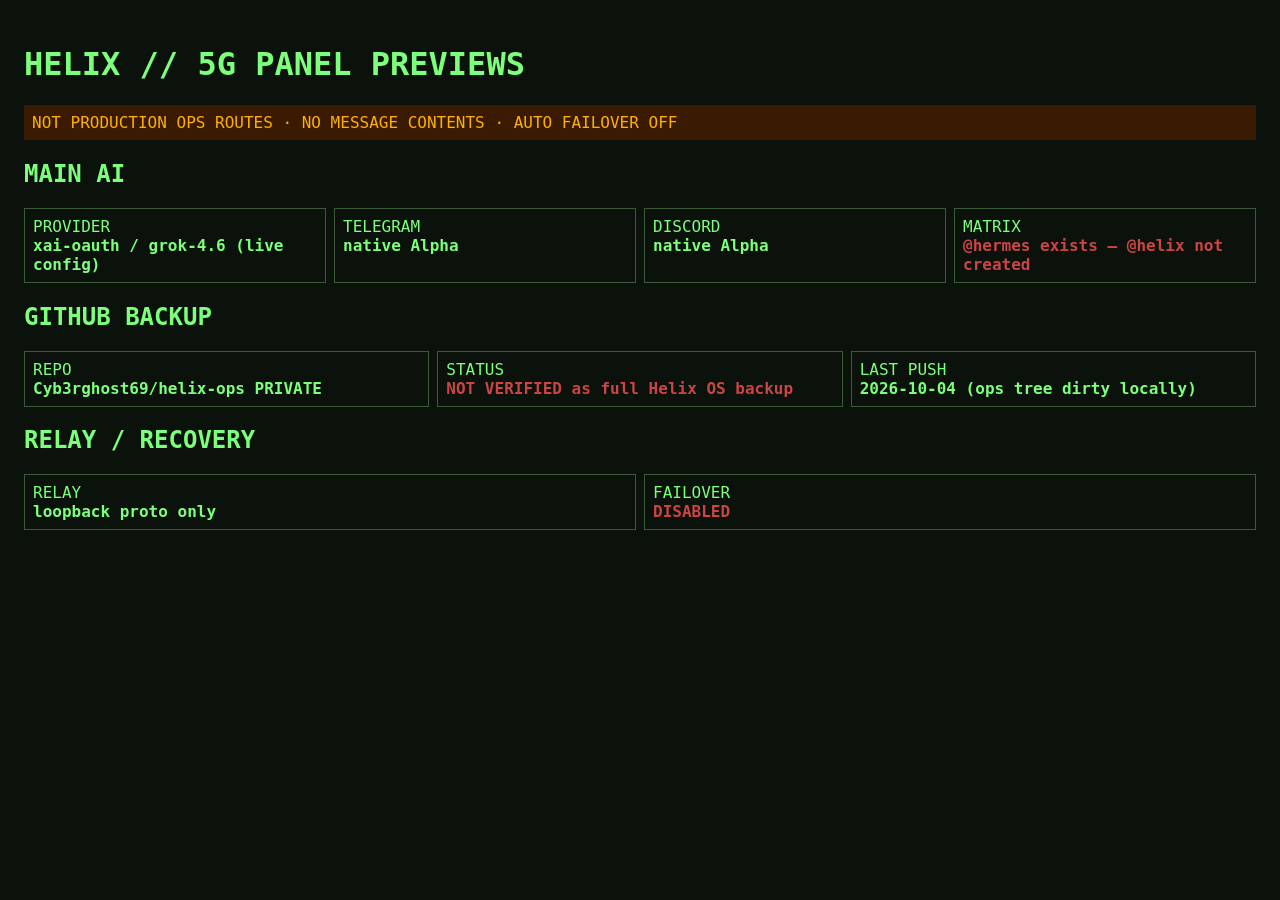
<file: relay/ha-fence-proto/preview-5g.html>
<!DOCTYPE html>
<html lang="en">
<head>
<meta charset="utf-8"/>
<title>HELIX 5G PREVIEWS (SIM)</title>
<style>
 body{background:#0b120b;color:#7CFF7A;font-family:ui-monospace,monospace;padding:16px}
 .banner{background:#3a1a00;color:#ffb000;padding:8px}
 .grid{display:grid;grid-template-columns:repeat(auto-fit,minmax(150px,1fr));gap:8px;margin:12px 0}
 .card{border:1px solid #3a5a3a;padding:8px}
 b{display:block}
 .miss{color:#c44}
 .ok{color:#7CFF7A}
</style>
</head>
<body>
<h1>HELIX // 5G PANEL PREVIEWS</h1>
<div class="banner">NOT PRODUCTION OPS ROUTES · NO MESSAGE CONTENTS · AUTO FAILOVER OFF</div>
<h2>MAIN AI</h2>
<div class="grid">
 <div class="card">PROVIDER <b>xai-oauth / grok-4.6 (live config)</b></div>
 <div class="card">TELEGRAM <b class="ok">native Alpha</b></div>
 <div class="card">DISCORD <b class="ok">native Alpha</b></div>
 <div class="card">MATRIX <b class="miss">@hermes exists — @helix not created</b></div>
</div>
<h2>GITHUB BACKUP</h2>
<div class="grid">
 <div class="card">REPO <b>Cyb3rghost69/helix-ops PRIVATE</b></div>
 <div class="card">STATUS <b class="miss">NOT VERIFIED as full Helix OS backup</b></div>
 <div class="card">LAST PUSH <b>2026-10-04 (ops tree dirty locally)</b></div>
</div>
<h2>RELAY / RECOVERY</h2>
<div class="grid">
 <div class="card">RELAY <b>loopback proto only</b></div>
 <div class="card">FAILOVER <b class="miss">DISABLED</b></div>
</div>
</body>
</html>
</file>
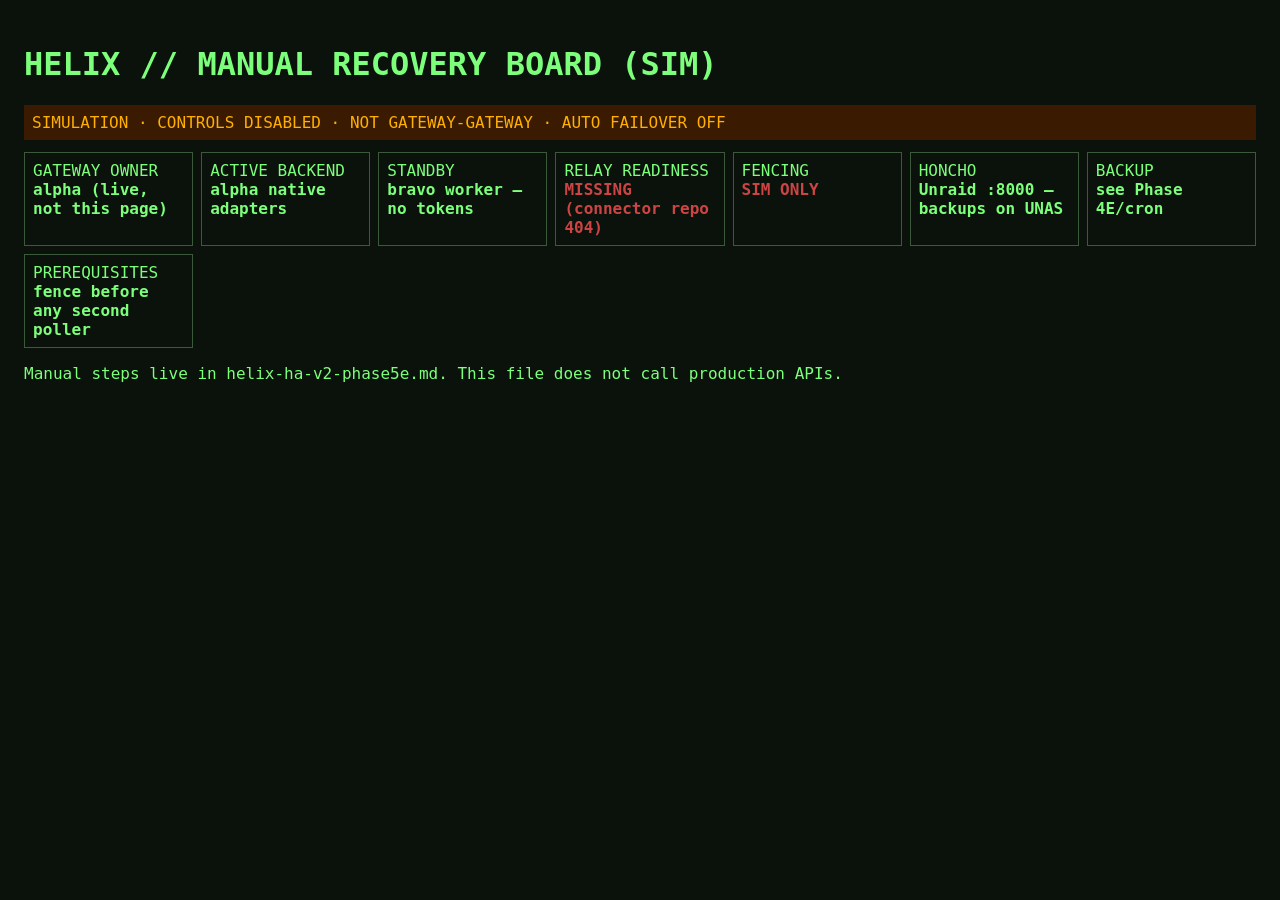
<file: relay/ha-fence-proto/preview-recovery.html>
<!DOCTYPE html>
<html lang="en">
<head>
<meta charset="utf-8"/>
<title>HELIX // RECOVERY (SIM)</title>
<style>
 body{background:#0b120b;color:#7CFF7A;font-family:ui-monospace,monospace;padding:16px}
 .banner{background:#3a1a00;color:#ffb000;padding:8px}
 .grid{display:grid;grid-template-columns:repeat(auto-fit,minmax(160px,1fr));gap:8px;margin-top:12px}
 .card{border:1px solid #3a5a3a;padding:8px}
 b{display:block}
 .miss{color:#c44}
</style>
</head>
<body>
<h1>HELIX // MANUAL RECOVERY BOARD (SIM)</h1>
<div class="banner">SIMULATION · CONTROLS DISABLED · NOT GATEWAY-GATEWAY · AUTO FAILOVER OFF</div>
<div class="grid">
 <div class="card">GATEWAY OWNER <b>alpha (live, not this page)</b></div>
 <div class="card">ACTIVE BACKEND <b>alpha native adapters</b></div>
 <div class="card">STANDBY <b>bravo worker — no tokens</b></div>
 <div class="card">RELAY READINESS <b class="miss">MISSING (connector repo 404)</b></div>
 <div class="card">FENCING <b class="miss">SIM ONLY</b></div>
 <div class="card">HONCHO <b>Unraid :8000 — backups on UNAS</b></div>
 <div class="card">BACKUP <b>see Phase 4E/cron</b></div>
 <div class="card">PREREQUISITES <b>fence before any second poller</b></div>
</div>
<p>Manual steps live in helix-ha-v2-phase5e.md. This file does not call production APIs.</p>
</body>
</html>
</file>
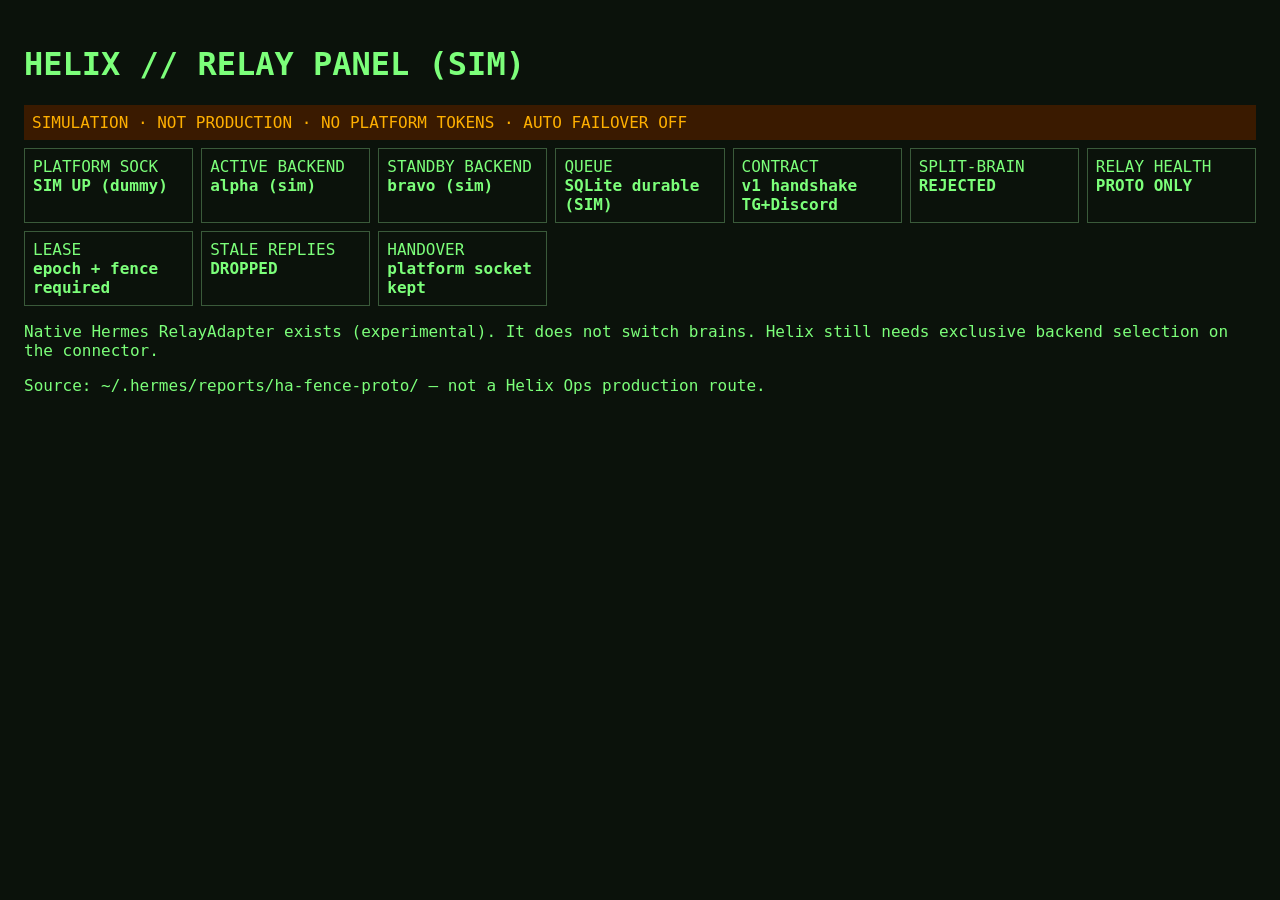
<file: relay/ha-fence-proto/preview-relay.html>
<!DOCTYPE html>
<html lang="en">
<head>
<meta charset="utf-8"/>
<title>HELIX // RELAY PROTO (SIM)</title>
<style>
 body{background:#0b120b;color:#7CFF7A;font-family:ui-monospace,monospace;padding:16px}
 .banner{background:#3a1a00;color:#ffb000;padding:8px;margin:8px 0}
 .grid{display:grid;grid-template-columns:repeat(auto-fit,minmax(150px,1fr));gap:8px}
 .card{border:1px solid #3a5a3a;padding:8px}
 b{display:block}
</style>
</head>
<body>
<h1>HELIX // RELAY PANEL (SIM)</h1>
<div class="banner">SIMULATION · NOT PRODUCTION · NO PLATFORM TOKENS · AUTO FAILOVER OFF</div>
<div class="grid">
 <div class="card">PLATFORM SOCK <b>SIM UP (dummy)</b></div>
 <div class="card">ACTIVE BACKEND <b>alpha (sim)</b></div>
 <div class="card">STANDBY BACKEND <b>bravo (sim)</b></div>
 <div class="card">QUEUE <b>SQLite durable (SIM)</b></div>
 <div class="card">CONTRACT <b>v1 handshake TG+Discord</b></div>
 <div class="card">SPLIT-BRAIN <b>REJECTED</b></div>
 <div class="card">RELAY HEALTH <b>PROTO ONLY</b></div>
 <div class="card">LEASE <b>epoch + fence required</b></div>
 <div class="card">STALE REPLIES <b>DROPPED</b></div>
 <div class="card">HANDOVER <b>platform socket kept</b></div>
</div>
<p>Native Hermes RelayAdapter exists (experimental). It does not switch brains. Helix still needs exclusive backend selection on the connector.</p>
<p>Source: ~/.hermes/reports/ha-fence-proto/ — not a Helix Ops production route.</p>
</body>
</html>
</file>
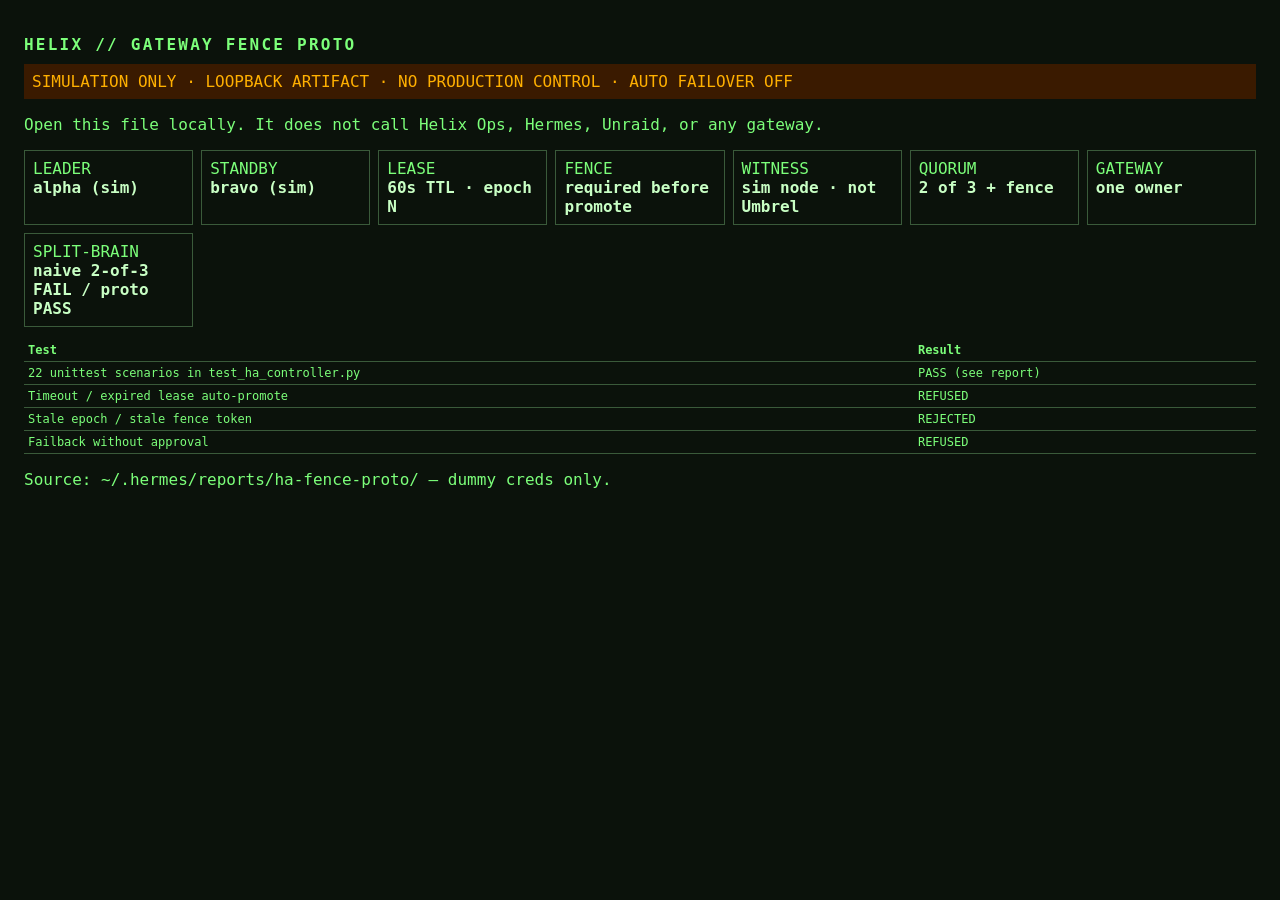
<file: relay/ha-fence-proto/preview.html>
<!DOCTYPE html>
<html lang="en">
<head>
<meta charset="utf-8"/>
<title>HELIX // FENCE PROTO (SIM)</title>
<style>
  body { background:#0b120b; color:#7CFF7A; font-family: ui-monospace, monospace; padding:16px; }
  h1 { letter-spacing:.14em; font-size:16px; }
  .banner { background:#3a1a00; color:#ffb000; padding:8px; margin:8px 0; }
  .grid { display:grid; grid-template-columns:repeat(auto-fit,minmax(160px,1fr)); gap:8px; }
  .card { border:1px solid #3a5a3a; padding:8px; }
  b { display:block; color:#c8ffc4; }
  table { width:100%; border-collapse:collapse; margin-top:12px; font-size:12px; }
  td,th { border-bottom:1px solid #3a5a3a; padding:4px; text-align:left; }
</style>
</head>
<body>
<h1>HELIX // GATEWAY FENCE PROTO</h1>
<div class="banner">SIMULATION ONLY · LOOPBACK ARTIFACT · NO PRODUCTION CONTROL · AUTO FAILOVER OFF</div>
<p>Open this file locally. It does not call Helix Ops, Hermes, Unraid, or any gateway.</p>
<div class="grid">
  <div class="card">LEADER <b>alpha (sim)</b></div>
  <div class="card">STANDBY <b>bravo (sim)</b></div>
  <div class="card">LEASE <b>60s TTL · epoch N</b></div>
  <div class="card">FENCE <b>required before promote</b></div>
  <div class="card">WITNESS <b>sim node · not Umbrel</b></div>
  <div class="card">QUORUM <b>2 of 3 + fence</b></div>
  <div class="card">GATEWAY <b>one owner</b></div>
  <div class="card">SPLIT-BRAIN <b>naive 2-of-3 FAIL / proto PASS</b></div>
</div>
<table>
  <tr><th>Test</th><th>Result</th></tr>
  <tr><td>22 unittest scenarios in test_ha_controller.py</td><td>PASS (see report)</td></tr>
  <tr><td>Timeout / expired lease auto-promote</td><td>REFUSED</td></tr>
  <tr><td>Stale epoch / stale fence token</td><td>REJECTED</td></tr>
  <tr><td>Failback without approval</td><td>REFUSED</td></tr>
</table>
<p>Source: ~/.hermes/reports/ha-fence-proto/ — dummy creds only.</p>
</body>
</html>
</file>
